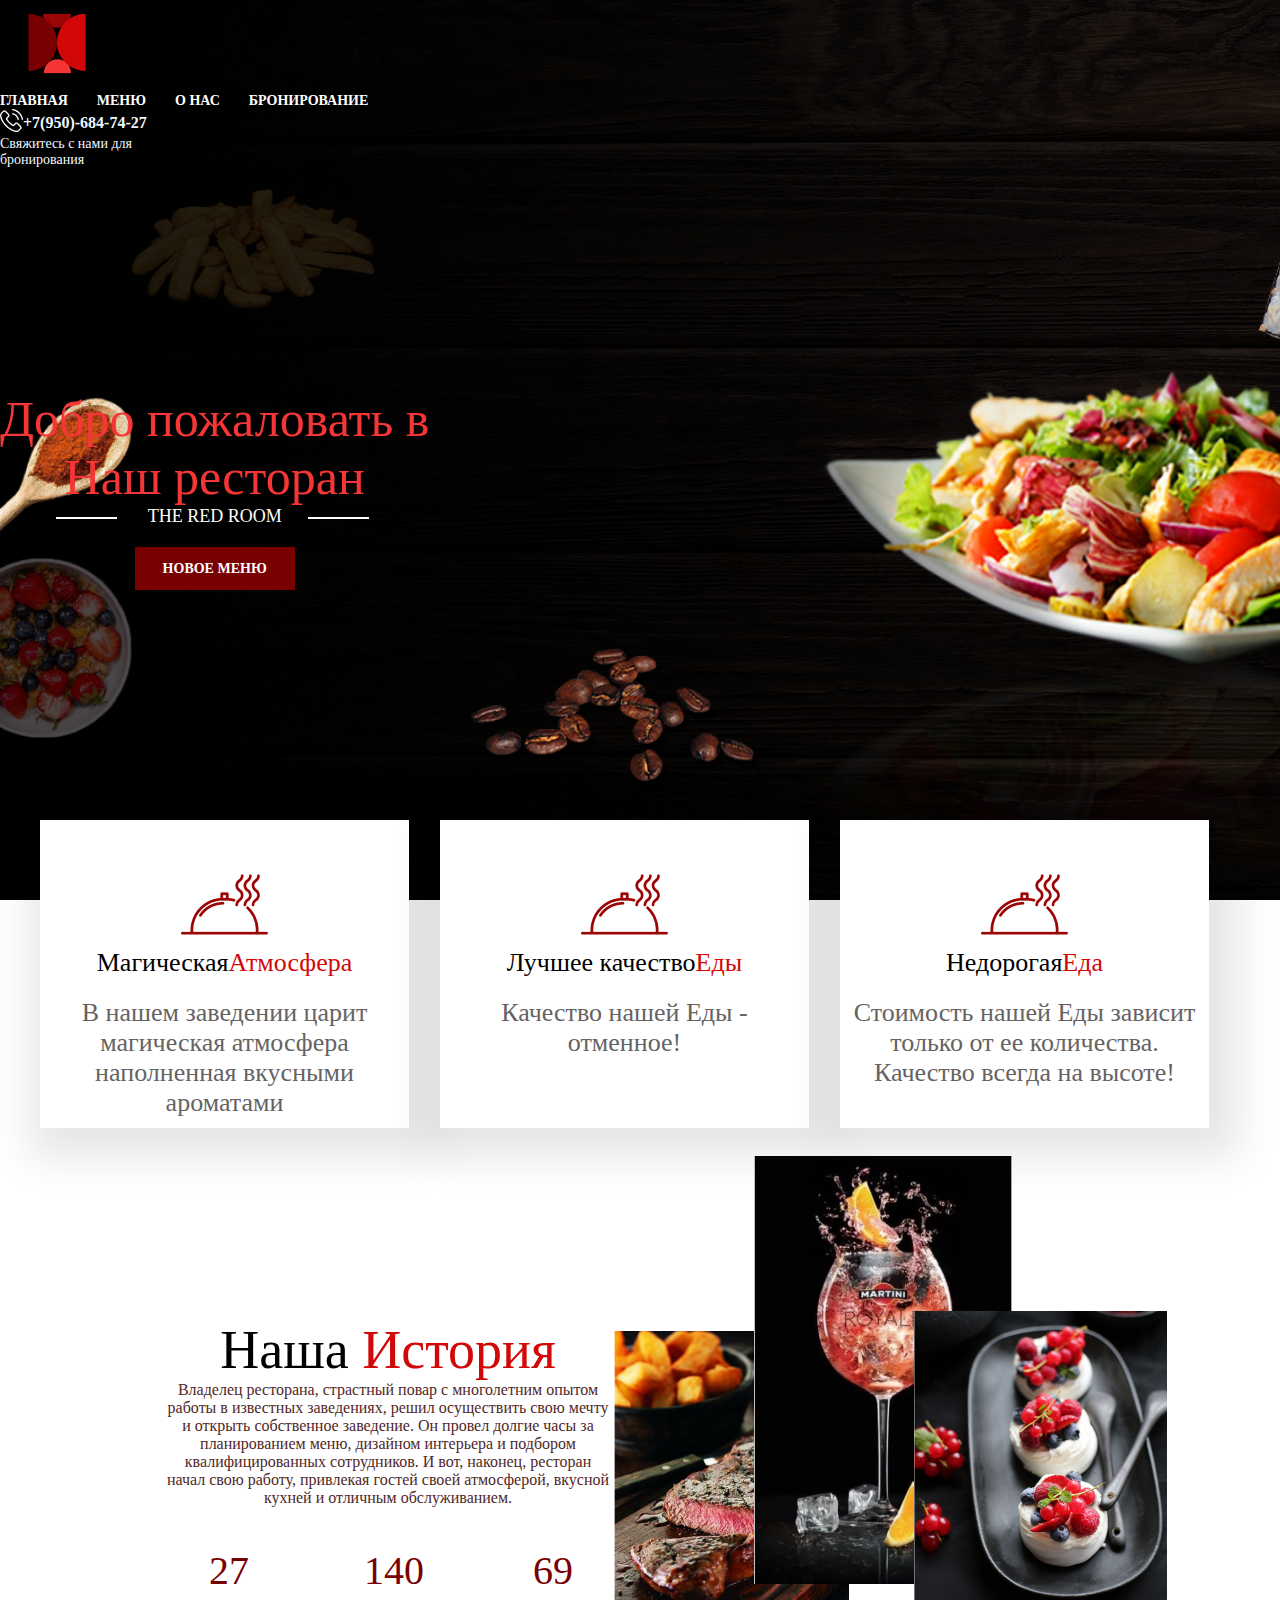
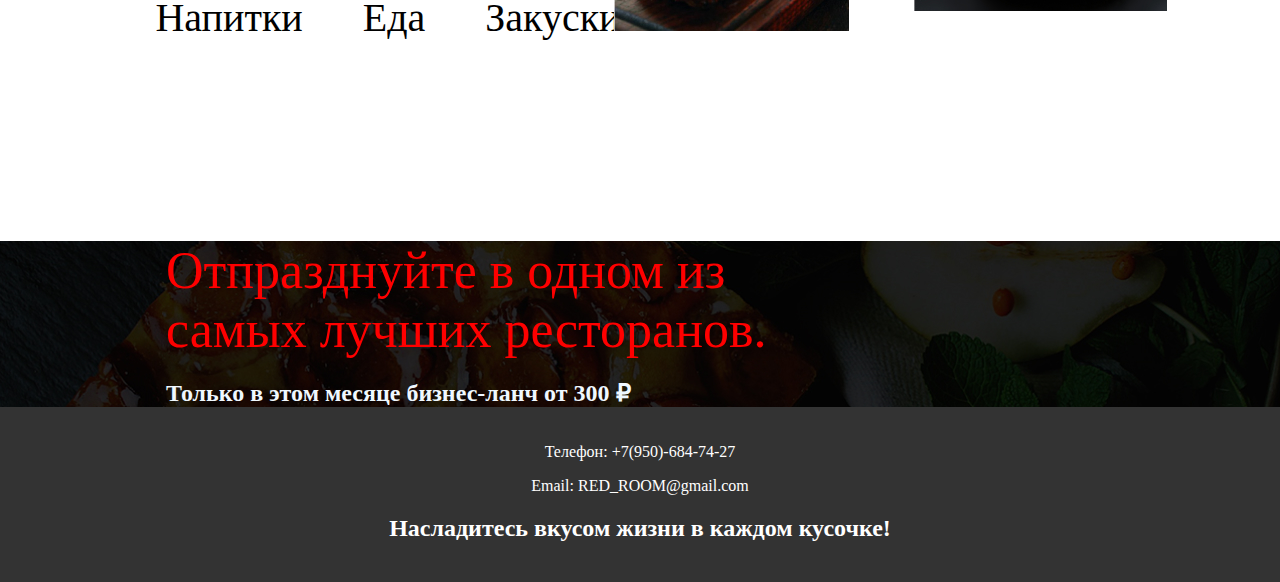
<file: index.html>
<!DOCTYPE html>
<html lang="en">
<head>
    <meta charset="UTF-8">
    <link rel='stylesheet' href='style.css'>
    <link rel="предварительно подключить" href="https://fonts.googleapis.com"> <link rel="предварительно подключить" href="https://fonts.gstatic.com" crossorigin> 
    <title>Ресторан</title>
</head>
<body>
      
<div class='header1'>
    <div class="container1">
        <div class="header-line1">
                  <div class="header-logo1">
                <a href="index.html">
                    <img src="logo.png">
                </a>
            </div> 
   
                
                <div class="nav">
                    <a class='nav-item' href="index.html">ГЛАВНАЯ</a>
                    <a class='nav-item' href="меню.html">МЕНЮ</a>
                    <a class='nav-item' href="o_nas.html">О НАС</a>  
                    <a class='nav-item' href="%D0%B1%D1%80%D0%BE%D0%BD%D1%8C.html">БРОНИРОВАНИЕ</a>   
            </div>
                
               <div class="cart1">
                    <a href="#">
        
                   </a>
                </div> 
                
                <div class="phone">
                    <div class="phone-holder">
                    <div class="phone-img">
                        <img src="phone.png" alt="">
                    </div>
                    <div class="number"><a class="num" href="#">+7(950)-684-74-27</a></div>
                        </div>
                    <div class="phone-text">
                        Свяжитесь с нами для <br> бронирования
                    </div>
                </div>
                
                <div class="btn">
               
                </div>
            </div>
            
            <div class="header-downa">
            
                <div class="header-title">
                Добро пожаловать в
                    
                    <div class="header-subtitle">
                    Наш ресторан
                    </div>
                    
                    <div class="header-suptitle">
                    THE RED ROOM
                    </div>
                    
                    
                    <div class="header-btn">
                    <a href="NEW%20DISHES.html" class="header-button">НОВОЕ МЕНЮ</a>
                    </div>
                    
                </div>
                
            </div>
        </div>
    </div>

          <div class="cards">

            <div class="container1">
                <div class="cards-holder">
                

                    <div class="card">

                    <div class="card-image">
                            <img class="card-img" src="card.png">
                        </div>

                        <div class="card-title">
                        Магическая <span>  Атмосфера  </span>
                        </div>

                        <div class="card-desc">
                        В нашем заведении царит магическая атмосфера
                            наполненная вкусными ароматами
                            </div>

                        </div>  
                
                 <div class="card">

            <div class="card-image">
                    <img class="card-img" src="card.png">
                </div>
                
                <div class="card-title">
               Лучшее качество <span>  Еды  </span> 
                </div>
                
                <div class="card-desc">
                   Качество нашей Еды - отменное!
                    </div>

                </div>
                
                
                 <div class="card">

            <div class="card-image">
                    <img class="card-img" src="card.png">
                </div>
                
                <div class="card-title">
                Недорогая <span>  Еда  </span>
                </div>
                
                <div class="card-desc">
                Стоимость нашей Еды зависит только от ее количества. Качество всегда на высоте!
                     </div>
                </div>
             </div>
        </div>
    </div>
    
    
    <div class="history">
        
        <div class="container">
            
            <div class="history-holder">
        
            <div class="history-info">
        <div class="history-title">
        Наша <span>  История   </span>
        </div>
        
        <div class="history-desc">
            Владелец ресторана, страстный повар с многолетним опытом работы в известных заведениях, решил осуществить свою мечту и открыть собственное заведение. Он провел долгие часы за планированием меню, дизайном интерьера и подбором квалифицированных сотрудников. И вот, наконец, ресторан начал свою работу, привлекая гостей своей атмосферой, вкусной кухней и отличным обслуживанием.
                </div>
            
            
            <div class="history-number">
                <div class="number-item">
                27 <span> Напитки </span>
                </div>
                
                
                <div class="number-item">
                140 <span> Еда </span>
                </div>
                
                
                <div class="number-item">
                69 <span> Закуски </span>
                    </div>
                </div>
                    </div>
            
            <div class="history-images">
                <img class='imgages-1' src="1.jpg" alt="">
                <img class='imgages-2' src="2.jpg" alt="">
                <img class='imgages-3' src="3.jpg" alt="">
                    </div>
                </div>
            </div>
        </div>

    <div class="black-block">
    
        <div class="container">
        
        <div class="left">
            <div class="left-title">
                Отпразднуйте в одном из <br> самых лучших ресторанов.
            </div>
            
            <div class="left-text">
            Только в этом месяце бизнес-ланч от 300 ₽
            </div>
        </div>
            
        </div> 
    
    </div>
    

    
           <footer>
        <div class="footer-info">
            <p>Телефон: +7(950)-684-74-27</p>
            <p>Email: RED_ROOM@gmail.com</p>
            <h2>Насладитесь вкусом жизни в каждом кусочке!</h2>
            
            </div>
    </footer>
          
        
        
</body>
</html>
</file>
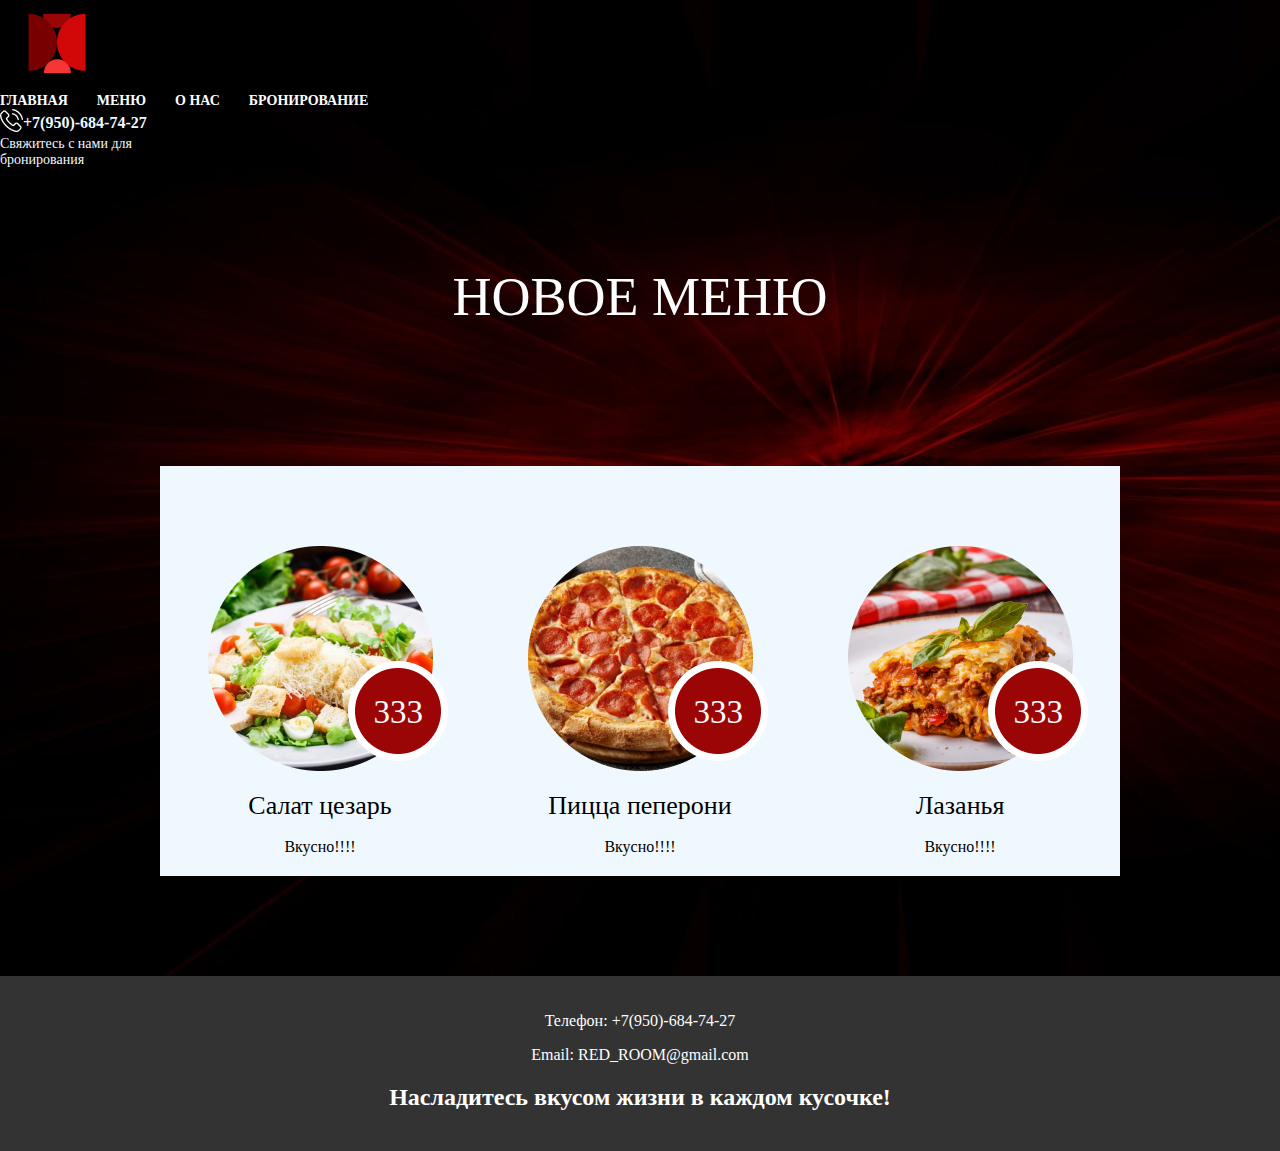
<file: NEW DISHES.html>
<!DOCTYPE html>
<html lang="en">
<head>
     <meta charset="UTF-8">
    <link rel="stylesheet" href="style.css">
     <title>Меню</title>
</head>
<body>
    
    
    <div class="NEW_DISHES">
        <div class="conteiner">
            
                            
            <div class="header-line1">
                  <div class="header-logo1">
                <a href="index.html">
                    <img src="logo.png">
                </a>
            </div> 
   
                
                <div class="nav">
                    <a class='nav-item' href="index.html">ГЛАВНАЯ</a>
                    <a class='nav-item' href="меню.html">МЕНЮ</a>
                    <a class='nav-item' href="o_nas.html">О НАС</a>  
                    <a class='nav-item' href="%D0%B1%D1%80%D0%BE%D0%BD%D1%8C.html">БРОНИРОВАНИЕ</a>   
            </div>
                
               <div class="cart1">
                    <a href="#">
        
                   </a>
                </div> 
                
                <div class="phone">
                    <div class="phone-holder">
                    <div class="phone-img">
                        <img src="phone.png" alt="">
                    </div>
                    <div class="number"><a class="num" href="#">+7(950)-684-74-27</a></div>
                        </div>
                    <div class="phone-text">
                        Свяжитесь с нами для <br> бронирования
                    </div>
                </div>
                
                <div class="btn">
               
                </div>
            </div>
                
            
            
            <div class="dishes-title">
                НОВОЕ МЕНЮ
             </div>
            
                <div class="dishes-items">
            
                    <div class="dishes-item">
                        <div class="cezar-image">
                        <img src="Mask%20Group1.png" class="dishes-img">
                            <div class="prise">
                            <img src="Ellipse.png" class="e-image">
                                 <div class="prise-333">
                                333
                                </div>
                            </div> 
                        </div>
                    
                    <div class="dishes-text">
                        Салат цезарь
                        </div>
                         
                    <div class="dishes-subtext">
                        Вкусно!!!!
                        </div>
                    
                    </div>
            
                    <div class="dishes-item">
            
                        <div class="cezar-image">
                        <img src="Mask%20Group2.png" class="dishes-img">
                            <div class="prise">
                            <img src="Ellipse.png" class="e-image">
                                 <div class="prise-333">
                                333
                                </div>
                            </div> 
                        </div>
                    
                    <div class="dishes-text">
                       Пицца пеперони
                        </div>
                         
                    <div class="dishes-subtext">
                        Вкусно!!!!
                        </div>
                    
                    
                    </div>
            
                                <div class="dishes-item">
                        <div class="cezar-image">
                        <img src="Mask%20Group3.png" class="dishes-img">
                            <div class="prise">
                            <img src="Ellipse.png" class="e-image">
                                 <div class="prise-333">
                                333
                                </div>
                            </div> 
                        </div>
                    
                    <div class="dishes-text">
                       Лазанья
                        </div>
                         
                    <div class="dishes-subtext">
                        Вкусно!!!!
                        </div>
                    
                    </div>
            </div>
            
            </div>
        </div>


    
    
     <footer>
        <div class="footer-info">
            <p>Телефон: +7(950)-684-74-27</p>
            <p>Email: RED_ROOM@gmail.com</p>
            <h2>Насладитесь вкусом жизни в каждом кусочке!</h2>
            
            </div>
    </footer>
    
    
</body>
</html>
</file>
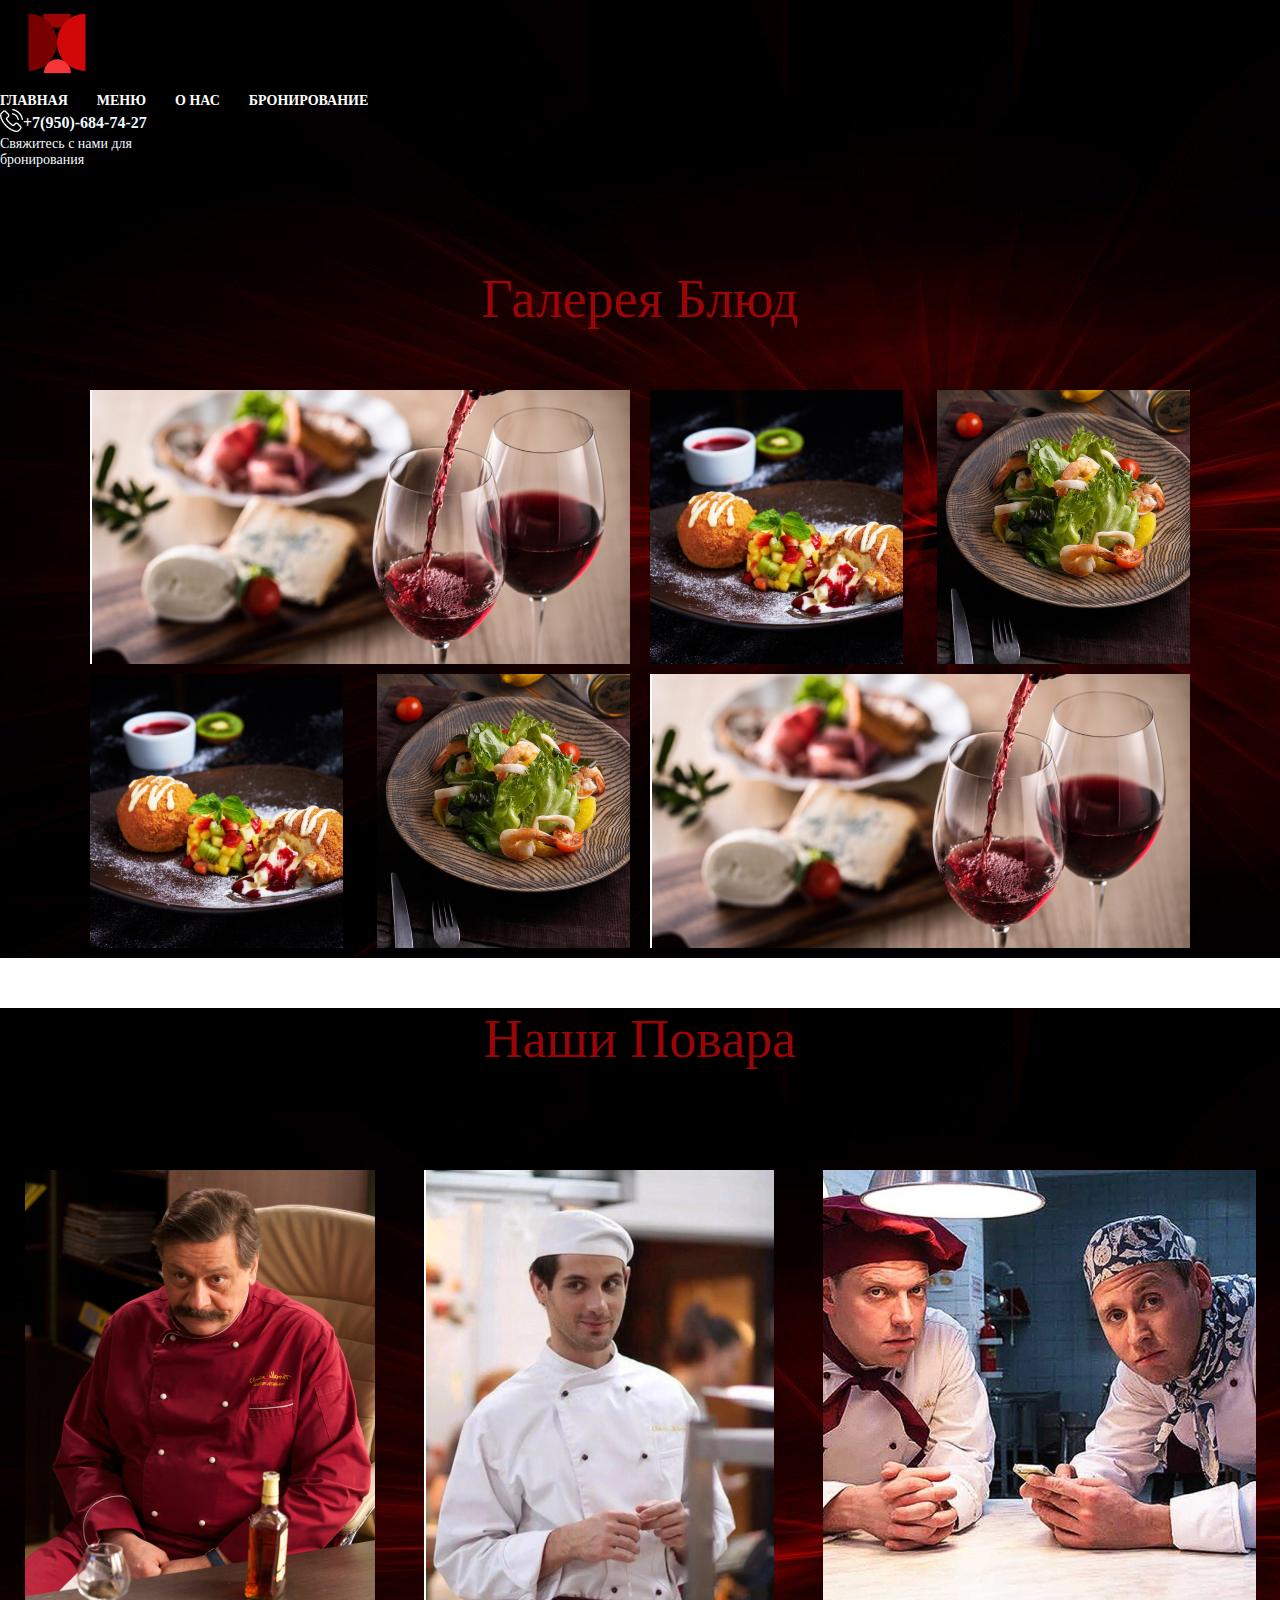
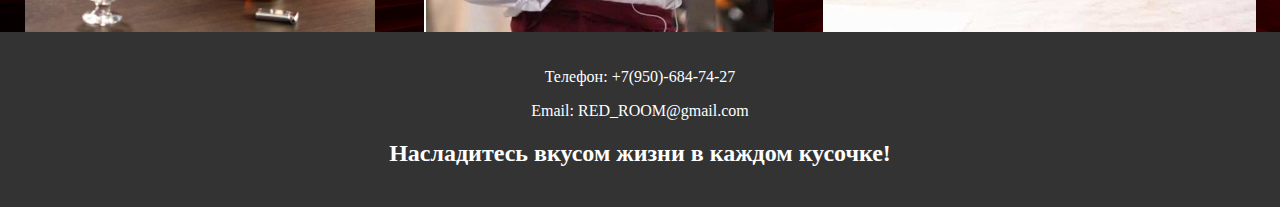
<file: o_nas.html>
<!DOCTYPE html>
<html lang="en">
<head>
     <meta charset="UTF-8">
    <link rel="stylesheet" href="style.css">
     <title>О НАС</title>
</head>
    
<body10>
    
    <div class="galery">
    
        <div class="conteiner5">
            
                            
            <div class="header-line1">
            <a href="index.html">
                <img src="logo.png">
                </a>
            </div> 
                
                <div class="nav">
                    <a class='nav-item' href="index.html">ГЛАВНАЯ</a>
                    <a class='nav-item' href="меню.html">МЕНЮ</a>
                    <a class='nav-item' href="o_nas.html">О НАС</a>  
                    <a class='nav-item' href="%D0%B1%D1%80%D0%BE%D0%BD%D1%8C.html">БРОНИРОВАНИЕ</a>   
            </div>
                
               <div class="cart1">
                    <a href="#">
        
                   </a>
                </div> 
                
                <div class="phone">
                    <div class="phone-holder">
                    <div class="phone-img">
                        <img src="phone.png" alt="">
                    </div>
                    <div class="number"><a class="num" href="#">+7(950)-684-74-27</a></div>
                        </div>
                    <div class="phone-text">
                        Свяжитесь с нами для <br> бронирования
                    </div>
                </div>
                
                <div class="btn">
               
                </div>
            </div>
                
        
            <div class="galery-title">
                Галерея <span> Блюд </span> 
            </div>
            
            <div class="galery-content">
            
                <div class="g-left">
                    
                    <div class="g-up">
                        <img src="vino.jpg">
                    </div>
                
                    <div class="g-down">
                        <img src="desert.jpg"> 
                        <img src="salat.jpg">
                    </div>
                    
                </div>
                
                
                <div class="g-right"> 
                    
                      <div class="g-up">
                        <img src="desert.jpg"> 
                        <img src="salat.jpg">
                    </div>
                
                    <div class="g-down">
                        <img src="vino.jpg">
                    </div>
                </div>
            </div>
        </div>
        
    </div>
    
    <div class="cook">
    
        <div class="container5">
            
            <div class="cook-title">
                Наши <span> Повара </span>
            </div>
            
            
            <div class="cook-content">
                <img src="shef1.jpg">
                <img src="shef2.jpg">
                <img src="shef3.jpg">
            </div>
                
            
        </div>
    </div>
    
    
</body10>
    
      <footer>
        <div class="footer-info">
            <p>Телефон: +7(950)-684-74-27</p>
            <p>Email: RED_ROOM@gmail.com</p>
            <h2>Насладитесь вкусом жизни в каждом кусочке!</h2>
            </div>
    </footer>
        
    
</html>
</file>
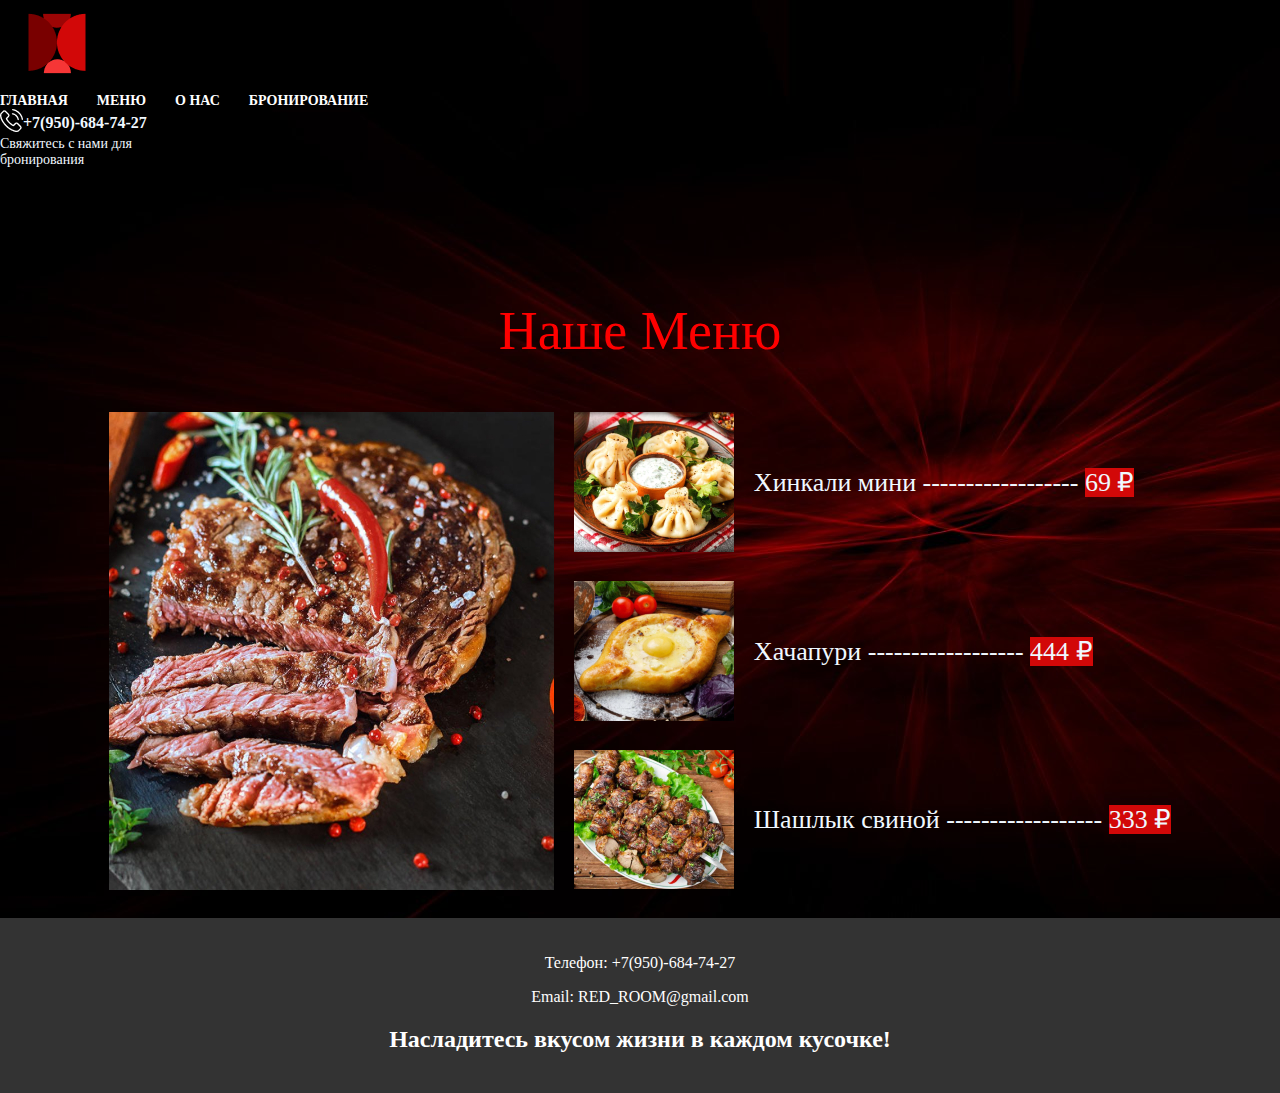
<file: меню.html>
<!DOCTYPE html>
<html lang="en">
<head>
     <meta charset="UTF-8">
    <link rel="stylesheet" href="style.css">
     <title>Меню</title>
</head>
<body>
    
    
      <div class="meny">
          
            <div class="conteiner">
                
                
                
            <div class="header-line1">
                  <div class="header-logo1">
                <a href="index.html">
                    <img src="logo.png">
                </a>
            </div> 
   
                
                <div class="nav">
                    <a class='nav-item' href="index.html">ГЛАВНАЯ</a>
                    <a class='nav-item' href="меню.html">МЕНЮ</a>
                    <a class='nav-item' href="o_nas.html">О НАС</a>  
                    <a class='nav-item' href="%D0%B1%D1%80%D0%BE%D0%BD%D1%8C.html">БРОНИРОВАНИЕ</a>   
            </div>
                
               <div class="cart1">
                    <a href="#">
        
                   </a>
                </div> 
                
                <div class="phone">
                    <div class="phone-holder">
                    <div class="phone-img">
                        <img src="phone.png" alt="">
                    </div>
                    <div class="number"><a class="num" href="#">+7(950)-684-74-27</a></div>
                        </div>
                    <div class="phone-text">
                        Свяжитесь с нами для <br> бронирования
                    </div>
                </div>
                
                <div class="btn">
               
                </div>
            </div>
                
        
                
              <div class="meny-zglvk">
                Наше <span> Меню </span> 
         </div>
              
              <div class="eda">
                  
                <div class="eda-image">
                  <img src="%D1%81%D1%82%D0%B5%D0%B9%D0%BA.jpg" class="steyk"> 
                </div>
                  
                  <div class="eda-items">
                  <div class="eda-item">
                      <img src="%D1%85%D0%B8%D0%BD%D0%BA%D0%B0%D0%BB%D0%B8.jpg" class="hink">
                      <div class="hink-text">
                          Хинкали мини ------------------ <span> 69 ₽ </span>
                          
                        </div>
                      </div>
                      
                       <div class="eda-items">
                  <div class="eda-item">
                      <img src="%D1%85%D0%B0%D1%87%D0%B0%D0%BF%D1%83%D1%80%D0%B8.jpg" class="hach">
                      <div class="hach-text">
                      Хачапури ------------------ <span> 444 ₽ </span> 
                        </div>
                      </div>
                      
                           
                               <div class="eda-items">
                  <div class="eda-item">
                      <img src="%D1%88%D0%B0%D1%88%D0%BB%D1%8B%D0%BA.jpg" class="shashlik">
                      <div class="shashlik-text">
                      Шашлык свиной ------------------ <span> 333 ₽ </span> 
                        </div>
                      </div>
                           
                  </div>
              </div>
            </div>
              </div>      
        </div>
 
       </div>
          
    
    
           <footer>
        <div class="footer-info">
            <p>Телефон: +7(950)-684-74-27</p>
            <p>Email: RED_ROOM@gmail.com</p>
            <h2>Насладитесь вкусом жизни в каждом кусочке!</h2>
            
            </div>
    </footer>
          
    
    
</body>
</html>
</file>
<file: style.css>
body {
    margin: 0;
}

.container {
    margin: 0px 166px;
}

.header1 {
    background-image: url(bg.jpg);
    height: 100vh;
    background-repeat: no-repeat;
    background-size: cover;
}


.header-logo {
    padding-top: 50px;
    display: flex;
    align-items:center;
    justify-content: space-around;
}
    
.nav-item {
    color: #fff;
    text-decoration: none;
    font-weight: 700;
    font-size: 14px;
    margin-right: 25px;
    transition: color 0.3s linear;
}
 
.nav-item:hover {
    color: #D20808;
}

.cart {
    position: relative;
    
    border-right: 1px solid #FFFFFF;
    padding-right: 10px;
    height: 50px;
}

.cart-img {
    position: absolute;
    top: 18px;
    right: 7px;
}

.num {
    color: aliceblue;
        text-align: center;
     text-decoration: none;
    font-weight: 700;
}


.num:hover {
    color: #D20808;
     transition: color 0.3s linear;
}


.phone-text {
    font-size: 14px;
    font-weight: 400;
    color: aliceblue;
}

.phone-holder {
    display: flex;
    align-items: center;
}

.button {
    background-color: #D20808;
    color: aliceblue;
    text-decoration: none;
    padding: 14px 18px;
    font-weight: 700;
    
    transition: color 0.2s linear;
}

.button:hover {
    background-color: #650505;
}

.header-downa {
    position: relative;
}

.header-title {
    color: #F63636;
    font-size: 50px;
    font-weight: 400;
    
    text-align: center;
    position: absolute;
    
    
    margin-top: 222px;
    margin-bottom: 12px;
}

.header-suptitle {
    color: #fff;
    font-size: 18px;
}

.header-suptitle:after {
    position: absolute;
    content: '';
    height: 2px;
    width: 61px;
    background-color: #fff;
    top: 127px;
    left: 56px;
}

.header-suptitle:before {
    position: absolute;
    content: '';
    height: 2px;
    width: 61px;
    background-color: #fff;
    top: 127px;
    left: 308px;
}

.header-button {
    background-color: #790000;
    padding: 14px 28px;
    color: #fff;
    font-size: 14px;
    font-weight: 700;
    text-decoration: none;
    
    transition: background-color 0.3s liner;
}

.header-button:hover {
    background-color: #590101;
}

.cards-holder {
    display: flex;
   justify-content: center
}




.card {
    width: 349px;
    box-shadow: 10px 10px 40px 20px #0000001A;
    margin-right: 31px;
    background-color: #fff;
    margin-top: -80px;
    padding: 10px 10px;
}

.card-image {
    display: flex;
    justify-content: center;
    padding-top: 31px;
}
    
.card-title {
     display: flex;
    justify-content: center;
    margin-bottom: 20px;
    font-family: 'Tinos', serif;
     font-size: 26px;
    font-weight: 400;
}

.card-title span {
    color: #D20808;
}


.card-desc {
 text-align: center;
      font-family: 'Tinos', serif;
      font-size: 26px;
      font-weight: 400;
    color: #656363;
}


.history {
    margin-top: 166px;
    padding-bottom: 200px;
}





.history-title {
    font-family: 'Tinos', serif;
    font-size: 54px;
    font-weight: 400;
     width: 444px;
    text-align: center;
    margin-top: 25px;
}

.history-title span {
    color: #D20808;
}

.history-desc {
    color: #4F2828;
    font-size: 16px;
    width: 444px;
    text-align: center;
}

.history-number {
    display: flex;
    width: 444px;
    justify-content: center;
    margin-top: 40px;
    margin-left: 30px;
}

.number-item {
    margin-right: 60px;
    text-align: center;
    font-size: 40px;
    color: #790000;
}

.number-item span {
    display: block;
    color: #000;
}

.history-images {
    position: relative;
    
}

.history-holder {
    display: flex;
    justify-content: space-between;
}

.imgages-1 {
    position: absolute;
    z-index: 0;
    top: 37px;
    left: -500px;
}

.imgages-2 {
    position: absolute;
    z-index: 999;
    top: -138px;
    left: -360px;
}

.imgages-3 {
    position: absolute;
    z-index: 999;
    top: 17px;
    left: -200px;
}

.black-block {
    
    background-image: url(black-bg.jpg);
}

.left-title {
    color: #FF0000;
    font-family: 'Tinos', serif;
    font-size: 52px;
    font-weight: 400;
    margin-bottom: 20px;
}

.left-text {
    font-weight: 700;
    font-size: 24px;
    color: aliceblue;
}

.meny {
   background-image: url(ajy.jpg);
}

.meny-zglvk {
     font-family: 'Tinos', serif;
    font-size: 54px;
    font-weight: 400;
    text-align: center;
    padding-top: 132px;
    margin-bottom: 50px;
}

.meny-zglvk {
    color: #FF0000;
} 

.eda {
    display: flex;
    justify-content: center;
}

.eda-item {
    display: flex;
    align-items: center;
    margin-bottom: 29px;
}

.eda-image {
    margin-right: 20px;
}

.hink-text {
    font-family: 'Tinos', serif;
    font-size: 26px;
    margin-left: 20px;
    color: aliceblue;
}

.hach-text {
    font-family: 'Tinos', serif;
    font-size: 26px;
    margin-left: 20px;
    color: aliceblue;
}

.shashlik-text {
    font-family: 'Tinos', serif;
    font-size: 26px;
    margin-left: 20px;
    color: aliceblue;
}

.hink-text span {
    background-color: #D20808;
}

.hach-text span {
    background-color: #D20808;
}

.shashlik-text span {
    background-color: #D20808;
}

.galery {
     background-image: url(ajy.jpg);
}

.cook {
  background-image: url(ajy.jpg);   
}

.galery-title {
  font-size: 54px;
    text-align: center;
    padding-top: 100px;
    margin-bottom: 60px;
}

.galery-title {
    color: #9C0505;
}

.galery-content {
    display: flex;
    justify-content: center;
}

.g-left {
    margin-right: 20px;
}

.g-down,
.g-up
{
    display: flex;
    justify-content: space-between;
    margin-bottom: 10px;
}

.cook-title {
    font-size: 54px;
    text-align: center;
    margin-bottom: 100px;
    margin-top: 50px;
}

.cook-title {
    color: #9C0505;
}

.cook-content {
    display:flex;
    justify-content:space-around;
}

.NEW_DISHES {
    background-image: url(ajy.jpg);
    background-repeat: no-repeat;
    background-size: cover;
    padding-bottom: 100px;
}

.dishes-title {
    font-size: 54px;
    padding-top: 98px;
    color: #fff;
    text-align: center;
    padding-bottom: 138PX;
}

.dishes-item {
    background-color: aliceblue;
    text-align: center;
    width: 25%;
    padding-top: 80px;
}

.dishes-text {
     font-size: 26px;
    padding-top: 16px;
    padding-bottom: 17px;
}

.dishes-subtext {
    font-size: 16px;
    padding-bottom: 20px; 
}

.e-image {
    position: absolute;
    top: 115px;
    right: 32px;
}

.cezar-image {
    position: relative;
}

.prise-333 {
    position: absolute;
    top: 148px;
    right: 57px;
    color: #fff;
     font-size: 33px;
}

.dishes-items {
    display: flex;
    justify-content: center;
    flex-direction: row;
}



.footer-info {
            background-color: #333; 
            color: #fff;
            padding: 20px;
            text-align: center;
}
     body6 {
            margin: 0;
            padding: 0;
            display: flex;
            justify-content: center;
            align-items: center;
            height: 100vh;
            background-image: url('background.jpg'); /* Путь к вашей фоновой картинке */
            background-size: cover;
        }

        form {
            padding: 20px;
            background-color: rgba(255, 255, 255, 0.8); /* Прозрачный белый фон формы */
            border-radius: 10px;
        }

        label, input {
            display: block;
            margin-bottom: 10px;
        }

        input[type="submit"] {
            background-color: #D20808; 
            color: white;
            padding: 10px 20px;
            border: none;
            border-radius: 5px;
            cursor: pointer;
        }

        input [type="submit"]:hover {
            background-color: #D20808;
        }
</file>
